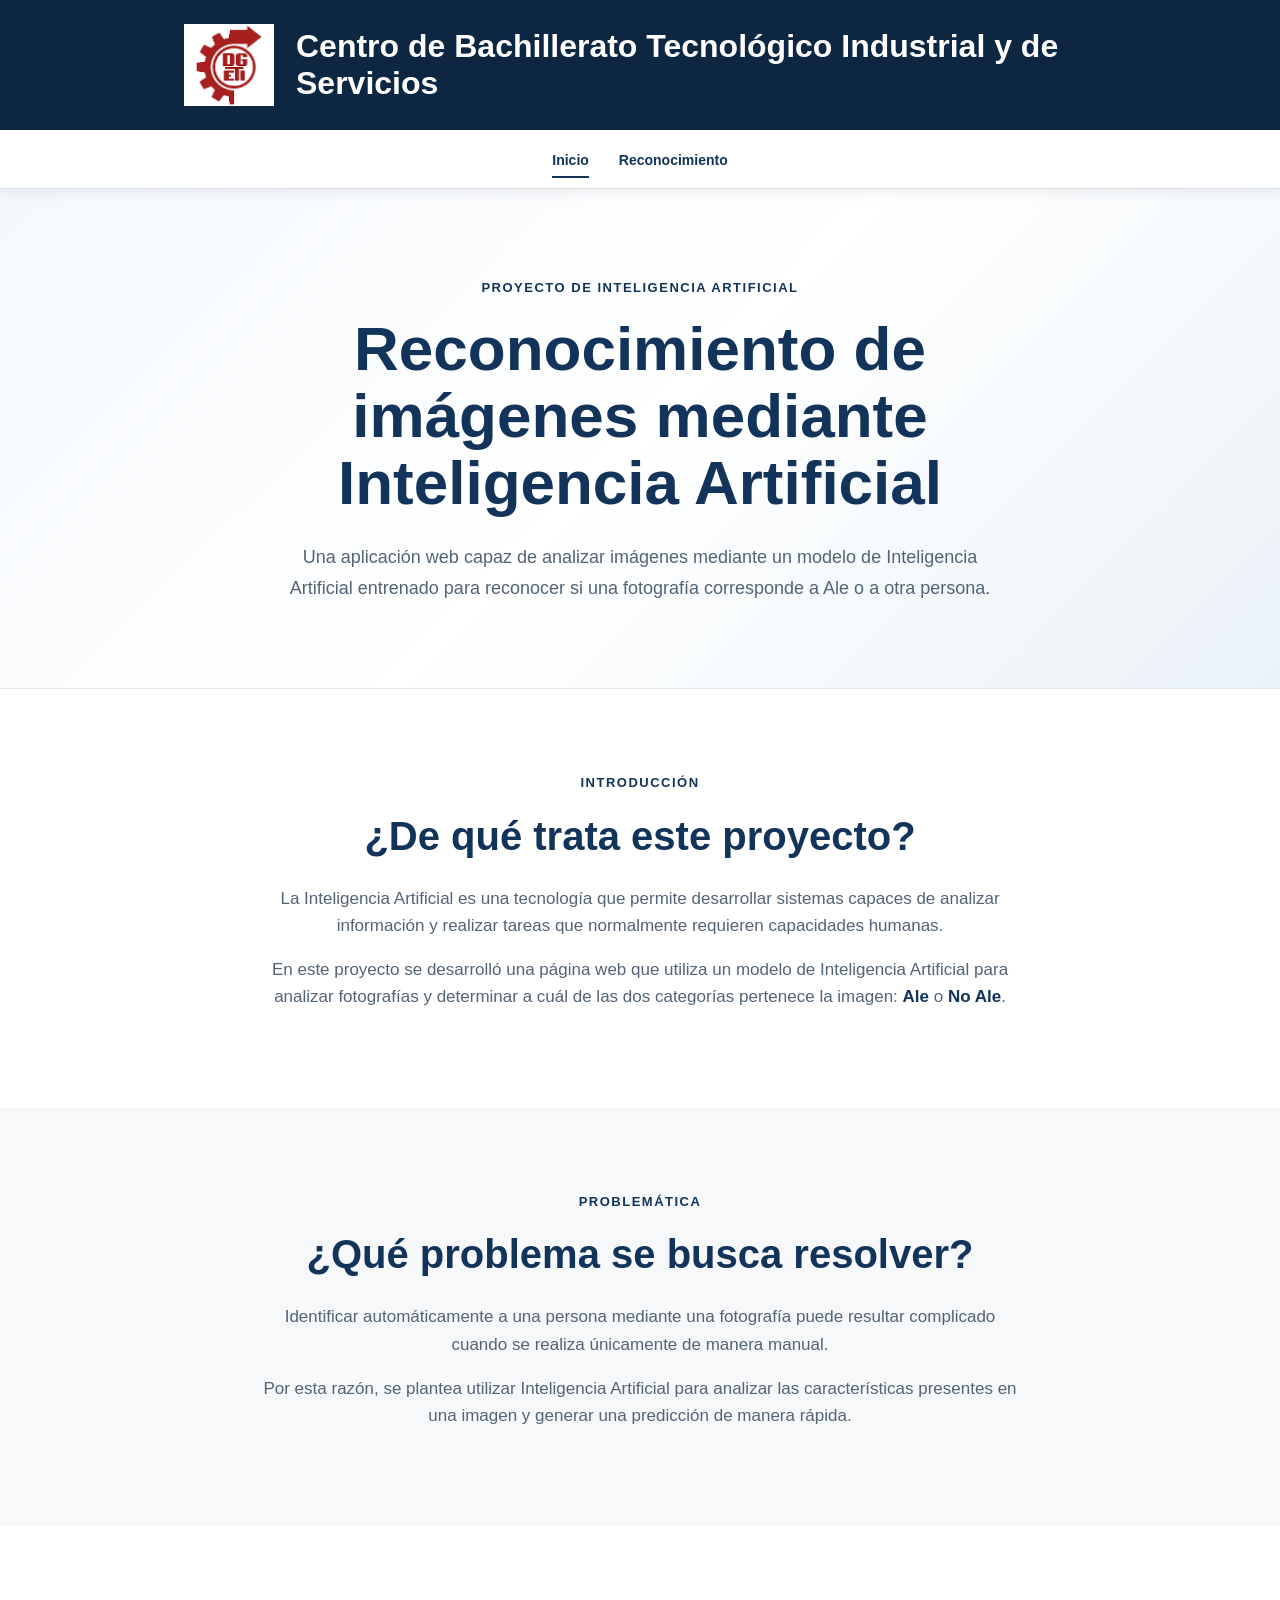
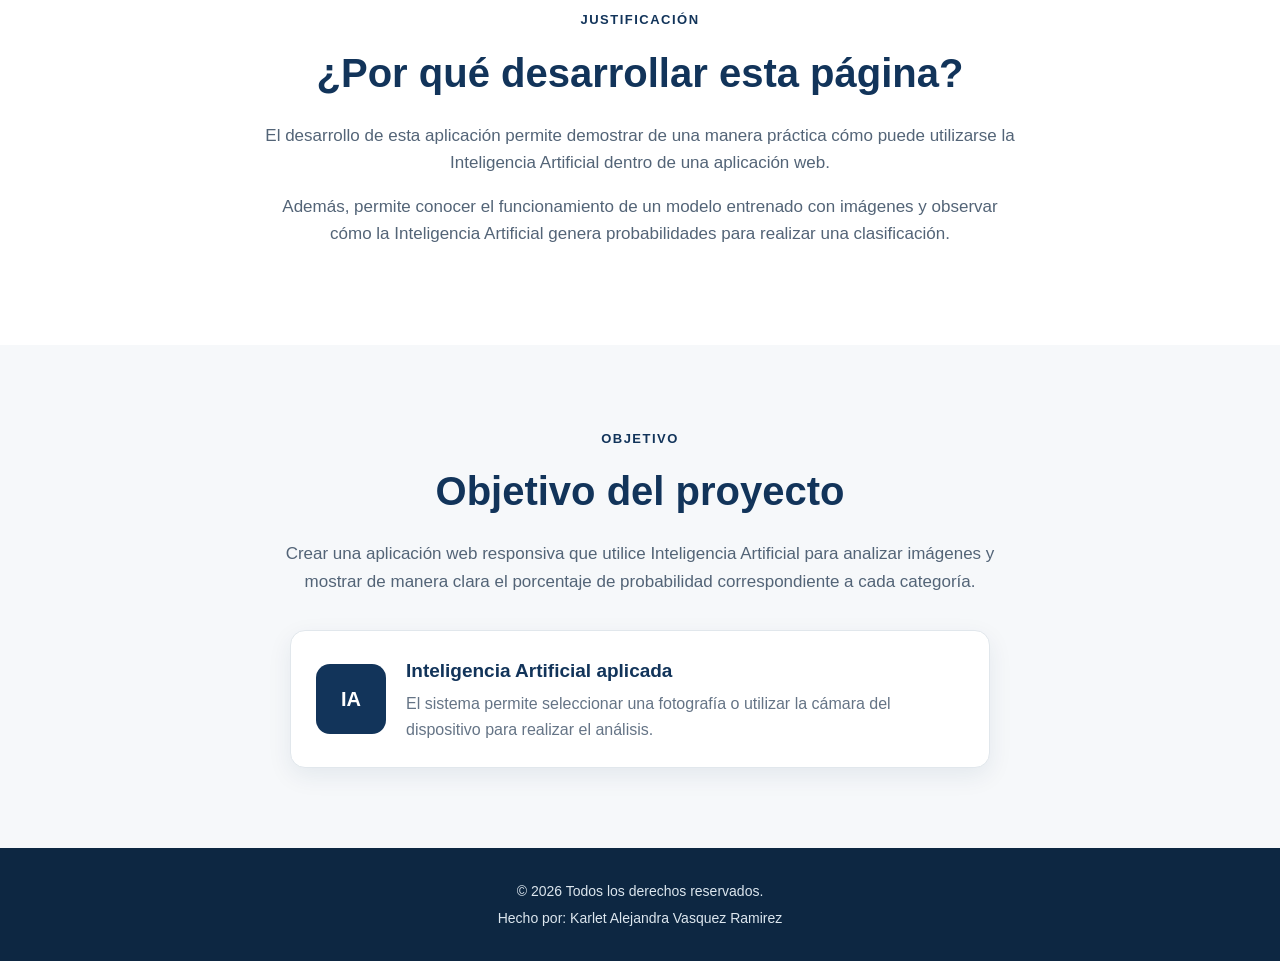
<file: index.html>
<!DOCTYPE html>
<html lang="es">

<head>

    <meta charset="UTF-8">

    <meta
        name="viewport"
        content="width=device-width, initial-scale=1.0"
    >

    <meta
        name="theme-color"
        content="#0d2742"
    >

    <meta
        name="description"
        content="Página educativa sobre reconocimiento de imágenes mediante Inteligencia Artificial."
    >

    <link
        rel="manifest"
        href="manifest.json"
    >

    <link
        rel="stylesheet"
        href="estilos.css"
    >

    <title>
        Inicio | PWA Ale
    </title>

</head>


<body>


    <!-- =================================
         ENCABEZADO
    ================================== -->

    <header class="encabezado">

        <div class="identidad">

            <img
                src="logo.png"
                alt="Logo CBTis"
                class="logo"
            >

            <div class="titulo-institucion">

                Centro de Bachillerato
                Tecnológico Industrial y de Servicios

            </div>

        </div>

    </header>



    <!-- =================================
         BARRA DE NAVEGACIÓN
    ================================== -->

    <nav class="barra-navegacion">

        <div class="navegacion">

            <a
                href="index.html"
                class="activo"
            >
                Inicio
            </a>


            <a href="reconocimiento.html">
                Reconocimiento
            </a>

        </div>

    </nav>



    <!-- =================================
         CONTENIDO PRINCIPAL
    ================================== -->

    <main>


        <!-- =================================
             INICIO
        ================================== -->

        <section
            id="inicio"
            class="inicio-hero"
        >

            <div class="hero-contenido">

                <span class="etiqueta">
                    PROYECTO DE INTELIGENCIA ARTIFICIAL
                </span>


                <h1>
                    Reconocimiento de imágenes
                    mediante Inteligencia Artificial
                </h1>


                <p class="hero-descripcion">

                    Una aplicación web capaz de analizar imágenes
                    mediante un modelo de Inteligencia Artificial
                    entrenado para reconocer si una fotografía
                    corresponde a Ale o a otra persona.

                </p>

            </div>

        </section>



        <!-- =================================
             INTRODUCCIÓN
        ================================== -->

        <section
            id="introduccion"
            class="seccion-inicio"
        >

            <div class="contenedor-inicio">

                <span class="etiqueta">
                    INTRODUCCIÓN
                </span>


                <h2>
                    ¿De qué trata este proyecto?
                </h2>


                <p>

                    La Inteligencia Artificial es una tecnología
                    que permite desarrollar sistemas capaces de
                    analizar información y realizar tareas que
                    normalmente requieren capacidades humanas.

                </p>


                <p>

                    En este proyecto se desarrolló una página web
                    que utiliza un modelo de Inteligencia Artificial
                    para analizar fotografías y determinar a cuál
                    de las dos categorías pertenece la imagen:
                    <strong>Ale</strong> o <strong>No Ale</strong>.

                </p>

            </div>

        </section>



        <!-- =================================
             PROBLEMÁTICA
        ================================== -->

        <section
            id="problematica"
            class="seccion-inicio seccion-gris"
        >

            <div class="contenedor-inicio">

                <span class="etiqueta">
                    PROBLEMÁTICA
                </span>


                <h2>
                    ¿Qué problema se busca resolver?
                </h2>


                <p>

                    Identificar automáticamente a una persona
                    mediante una fotografía puede resultar
                    complicado cuando se realiza únicamente
                    de manera manual.

                </p>


                <p>

                    Por esta razón, se plantea utilizar
                    Inteligencia Artificial para analizar las
                    características presentes en una imagen y
                    generar una predicción de manera rápida.

                </p>

            </div>

        </section>



        <!-- =================================
             JUSTIFICACIÓN
        ================================== -->

        <section
            id="justificacion"
            class="seccion-inicio"
        >

            <div class="contenedor-inicio">

                <span class="etiqueta">
                    JUSTIFICACIÓN
                </span>


                <h2>
                    ¿Por qué desarrollar esta página?
                </h2>


                <p>

                    El desarrollo de esta aplicación permite
                    demostrar de una manera práctica cómo puede
                    utilizarse la Inteligencia Artificial dentro
                    de una aplicación web.

                </p>


                <p>

                    Además, permite conocer el funcionamiento
                    de un modelo entrenado con imágenes y
                    observar cómo la Inteligencia Artificial
                    genera probabilidades para realizar una
                    clasificación.

                </p>

            </div>

        </section>



        <!-- =================================
             OBJETIVO
        ================================== -->

        <section
            id="objetivo"
            class="seccion-inicio seccion-gris"
        >

            <div class="contenedor-inicio">

                <span class="etiqueta">
                    OBJETIVO
                </span>


                <h2>
                    Objetivo del proyecto
                </h2>


                <p>

                    Crear una aplicación web responsiva que
                    utilice Inteligencia Artificial para
                    analizar imágenes y mostrar de manera clara
                    el porcentaje de probabilidad correspondiente
                    a cada categoría.

                </p>


                <div class="tarjeta-objetivo">

                    <div class="objetivo-icono">
                        IA
                    </div>


                    <div>

                        <h3>
                            Inteligencia Artificial aplicada
                        </h3>


                        <p>

                            El sistema permite seleccionar una
                            fotografía o utilizar la cámara del
                            dispositivo para realizar el análisis.

                        </p>

                    </div>

                </div>

            </div>

        </section>


    </main>



    <!-- =================================
         PIE DE PÁGINA
    ================================== -->

    <footer class="pie">

        <p>
            © 2026 Todos los derechos reservados.
        </p>


        <p>
            Hecho por: Karlet Alejandra Vasquez Ramirez
        </p>

    </footer>

<script>
  if ("serviceWorker" in navigator) {
    window.addEventListener("load", () => {
      navigator.serviceWorker.register("./sw.js")
        .then(() => console.log("Service Worker registrado"))
        .catch(error => console.error("Error:", error));
    });
  }
</script>

</body>

</html>
</file>
<file: estilos.css>
/* =========================================
   CONFIGURACIÓN GENERAL
========================================= */

* {
    margin: 0;
    padding: 0;
    box-sizing: border-box;
}


html {
    scroll-behavior: smooth;

    scroll-padding-top: 150px;
}


body {
    font-family: Arial, Helvetica, sans-serif;

    color: #12345a;

    background: #ffffff;

    line-height: 1.6;
}


/* =========================================
   ENCABEZADO
========================================= */

.encabezado {
    width: 100%;

    background: #0d2742;

    padding: 20px 7%;

    display: flex;

    align-items: center;

    justify-content: center;

    min-height: 120px;
}


.identidad {
    width: 100%;

    display: flex;

    align-items: center;

    justify-content: center;

    gap: 22px;
}


.logo {
    width: 90px;

    height: 90px;

    object-fit: contain;

    flex-shrink: 0;
}


.titulo-institucion {
    color: #ffffff;

    font-size: clamp(20px, 2.5vw, 32px);

    font-weight: bold;

    line-height: 1.15;

    max-width: 800px;
}


/* =========================================
   BARRA DE NAVEGACIÓN
========================================= */

.barra-navegacion {
    width: 100%;

    background: #ffffff;

    border-bottom: 1px solid #d8dfe5;

    box-shadow: 0 3px 12px rgba(13, 39, 66, 0.08);

    position: sticky;

    top: 0;

    z-index: 1000;
}


.navegacion {
    width: 100%;

    max-width: 1200px;

    min-height: 58px;

    margin: 0 auto;

    padding: 0 20px;

    display: flex;

    align-items: center;

    justify-content: center;

    gap: 30px;

    flex-wrap: wrap;
}


.navegacion a {
    position: relative;

    text-decoration: none;

    color: #12345a;

    font-size: 14px;

    font-weight: bold;

    padding: 17px 0 14px;

    white-space: nowrap;

    transition: color 0.25s ease;
}


.navegacion a::after {
    content: "";

    position: absolute;

    left: 0;

    bottom: 8px;

    width: 0;

    height: 2px;

    background: #12345a;

    transition: width 0.25s ease;
}


.navegacion a:hover {
    color: #0d2742;
}


.navegacion a:hover::after {
    width: 100%;
}


.navegacion a.activo::after {
    width: 100%;
}


/* =========================================
   INICIO
========================================= */

.inicio-hero {
    min-height: 500px;

    display: flex;

    align-items: center;

    justify-content: center;

    text-align: center;

    padding: 80px 20px;

    background:
        linear-gradient(
            135deg,
            #f4f8fc 0%,
            #ffffff 50%,
            #eaf2f8 100%
        );

    border-bottom: 1px solid #e2e8ee;
}


.hero-contenido {
    width: 100%;

    max-width: 900px;

    margin: 0 auto;
}


.etiqueta {
    display: inline-block;

    color: #12345a;

    font-size: 13px;

    font-weight: bold;

    letter-spacing: 1.5px;

    margin-bottom: 18px;
}


.hero-contenido h1 {
    font-size: clamp(35px, 6vw, 62px);

    line-height: 1.08;

    color: #12345a;

    max-width: 850px;

    margin: 0 auto 25px;
}


.hero-descripcion {
    max-width: 720px;

    margin: 0 auto;

    font-size: 18px;

    color: #526477;

    line-height: 1.7;
}


/* =========================================
   SECCIONES
========================================= */

.seccion-inicio {
    width: 100%;

    padding: 80px 20px;

    scroll-margin-top: 80px;
}


.seccion-gris {
    background: #f6f8fa;
}


.contenedor-inicio {
    width: 100%;

    max-width: 850px;

    margin: 0 auto;

    text-align: center;
}


.contenedor-inicio h2 {
    font-size: clamp(28px, 4vw, 40px);

    line-height: 1.2;

    color: #12345a;

    margin-bottom: 25px;
}


.contenedor-inicio > p {
    color: #536477;

    font-size: 17px;

    margin: 0 auto 17px;

    max-width: 760px;
}


.contenedor-inicio strong {
    color: #12345a;
}


/* =========================================
   TARJETA OBJETIVO
========================================= */

.tarjeta-objetivo {
    max-width: 700px;

    margin: 35px auto 0;

    padding: 25px;

    background: #ffffff;

    border: 1px solid #e1e7ec;

    border-radius: 15px;

    box-shadow: 0 8px 25px rgba(18, 52, 90, 0.08);

    display: flex;

    align-items: center;

    gap: 20px;

    text-align: left;
}


.objetivo-icono {
    width: 70px;

    height: 70px;

    flex-shrink: 0;

    display: flex;

    align-items: center;

    justify-content: center;

    border-radius: 14px;

    background: #12345a;

    color: #ffffff;

    font-size: 20px;

    font-weight: bold;
}


.tarjeta-objetivo h3 {
    color: #12345a;

    margin-bottom: 5px;

    font-size: 19px;
}


.tarjeta-objetivo p {
    color: #657486;

    margin: 0;
}


/* =========================================
   PIE DE PÁGINA
========================================= */

.pie {
    width: 100%;

    background: #0d2742;

    color: #dce6ee;

    text-align: center;

    padding: 28px 20px;

    font-size: 14px;
}


.pie p {
    margin: 4px 0;
}


/* =========================================
   ESTILOS DE LA PÁGINA DE RECONOCIMIENTO
========================================= */

.reconocimiento {
    min-height: calc(100vh - 180px);

    padding: 70px 20px;

    background:
        linear-gradient(
            135deg,
            #f4f8fc,
            #ffffff
        );
}


.contenedor {
    width: 100%;

    max-width: 1000px;

    margin: 0 auto;
}


.encabezado-reconocimiento {
    text-align: center;

    margin-bottom: 35px;
}


.encabezado-reconocimiento h1 {
    font-size: clamp(32px, 5vw, 50px);

    line-height: 1.15;

    margin-bottom: 15px;
}


.descripcion {
    max-width: 700px;

    margin: 0 auto;

    color: #5c6c7c;

    font-size: 17px;
}


.tarjeta-reconocimiento {
    background: #ffffff;

    border-radius: 18px;

    padding: 35px;

    box-shadow: 0 12px 35px rgba(18, 52, 90, 0.10);

    border: 1px solid #e4e9ee;
}


/* =========================================
   OPCIONES DE RECONOCIMIENTO
========================================= */

.botones-opciones {
    display: flex;

    justify-content: center;

    gap: 15px;

    flex-wrap: wrap;

    margin-bottom: 25px;
}


.boton-opcion {
    display: inline-flex;

    align-items: center;

    justify-content: center;

    gap: 9px;

    padding: 13px 20px;

    border-radius: 9px;

    border: 1px solid #d6dee6;

    background: #ffffff;

    color: #12345a;

    font-weight: bold;

    cursor: pointer;

    transition: 0.25s ease;
}


.boton-opcion:hover {
    background: #f1f5f8;

    transform: translateY(-1px);
}


.icono-boton {
    font-size: 18px;
}


#imagenInput {
    display: none;
}


/* =========================================
   CÁMARA
========================================= */

.area-camara {
    margin: 25px auto;

    max-width: 650px;

    text-align: center;
}


.camara-contenedor {
    background: #101820;

    border-radius: 15px;

    overflow: hidden;

    margin-bottom: 15px;
}


#video {
    width: 100%;

    max-height: 500px;

    display: block;

    object-fit: cover;
}


.botones-camara {
    display: flex;

    justify-content: center;

    gap: 12px;

    flex-wrap: wrap;
}


/* =========================================
   BOTÓN SECUNDARIO
========================================= */

.boton-secundario {
    display: inline-flex;

    align-items: center;

    justify-content: center;

    padding: 12px 20px;

    border-radius: 9px;

    border: 1px solid #ccd6df;

    background: #ffffff;

    color: #12345a;

    font-weight: bold;

    cursor: pointer;

    text-decoration: none;

    transition: 0.25s ease;
}


.boton-secundario:hover {
    background: #f2f5f7;
}


/* =========================================
   VISTA PREVIA
========================================= */

.vista-previa {
    display: flex;

    justify-content: center;

    margin: 25px auto;
}


.marco-imagen {
    width: 100%;

    max-width: 600px;

    background: #f4f7f9;

    border: 1px solid #dfe5ea;

    border-radius: 15px;

    overflow: hidden;
}


#imagenVista {
    width: 100%;

    max-height: 500px;

    display: block;

    object-fit: contain;
}


#canvas {
    display: none;
}


/* =========================================
   ESTADO
========================================= */

.estado {
    text-align: center;

    color: #5d6d7d;

    font-weight: bold;

    margin: 20px 0;
}


.cargando {
    display: inline-block;

    width: 16px;

    height: 16px;

    border: 2px solid #d5dce3;

    border-top-color: #12345a;

    border-radius: 50%;

    vertical-align: middle;

    margin-right: 8px;

    animation: girar 0.8s linear infinite;
}


@keyframes girar {

    from {
        transform: rotate(0deg);
    }

    to {
        transform: rotate(360deg);
    }

}


/* =========================================
   RESULTADO
========================================= */

.resultado {
    max-width: 700px;

    margin: 35px auto 0;

    padding: 30px;

    border-radius: 16px;

    background: #f8fafc;

    border: 1px solid #e0e7ed;
}


.resultado-cabecera {
    text-align: center;

    margin-bottom: 30px;
}


.resultado-etiqueta {
    font-size: 12px;

    letter-spacing: 1.2px;

    font-weight: bold;

    color: #56718b;
}


.resultado h2 {
    color: #12345a;

    margin: 5px 0 8px;

    font-size: 27px;
}


.resultado-cabecera p {
    color: #69798a;
}


/* =========================================
   PROBABILIDADES
========================================= */

.probabilidad {
    margin-bottom: 23px;
}


.probabilidad-info {
    display: flex;

    align-items: center;

    justify-content: space-between;

    margin-bottom: 8px;
}


.nombre-clase {
    display: flex;

    align-items: center;

    gap: 9px;

    color: #12345a;
}


.punto {
    width: 10px;

    height: 10px;

    border-radius: 50%;

    display: inline-block;
}


.punto-ale {
    background: #12345a;
}


.punto-no-ale {
    background: #78909c;
}


.porcentaje {
    color: #12345a;

    font-size: 17px;
}


.barra-probabilidad {
    width: 100%;

    height: 11px;

    border-radius: 20px;

    overflow: hidden;

    background: #e2e8ed;
}


.barra {
    height: 100%;

    width: 0%;

    border-radius: 20px;

    transition: width 1s ease;
}


.barra-ale {
    background: #12345a;
}


.barra-no-ale {
    background: #78909c;
}


/* =========================================
   CONCLUSIÓN
========================================= */

.conclusion {
    margin-top: 30px;

    padding: 18px;

    display: flex;

    align-items: center;

    gap: 15px;

    border-radius: 12px;

    background: #eaf3ed;

    border: 1px solid #cfe1d4;
}


.icono-conclusion {
    width: 42px;

    height: 42px;

    border-radius: 50%;

    background: #2e6b43;

    color: #ffffff;

    display: flex;

    align-items: center;

    justify-content: center;

    font-weight: bold;

    flex-shrink: 0;
}


.texto-conclusion span {
    font-size: 11px;

    letter-spacing: 1px;

    color: #5b7462;

    font-weight: bold;
}


.texto-conclusion h3 {
    color: #28583a;

    font-size: 17px;

    margin-top: 2px;
}


.conclusion-no {
    background: #f3f0eb;

    border-color: #ded6c9;
}


.conclusion-no .icono-conclusion {
    background: #6d6254;
}


.conclusion-no .texto-conclusion span {
    color: #756b5d;
}


.conclusion-no .texto-conclusion h3 {
    color: #5d5347;
}


/* =========================================
   BOTÓN LIMPIAR
========================================= */

.boton-limpiar {
    display: flex;

    margin: 30px auto 0;
}


/* =========================================
   ELEMENTO OCULTO
========================================= */

.oculto {
    display: none !important;
}


/* =========================================
   RESPONSIVE
========================================= */

@media (max-width: 900px) {

    .identidad {
        flex-direction: column;

        text-align: center;
    }


    .titulo-institucion {
        text-align: center;
    }


    .navegacion {
        gap: 20px;
    }

}


@media (max-width: 650px) {

    .encabezado {
        padding: 18px 15px;

        min-height: 135px;
    }


    .logo {
        width: 75px;

        height: 75px;
    }


    .titulo-institucion {
        font-size: 18px;
    }


    .navegacion {
        gap: 5px 18px;

        padding: 0 15px;
    }


    .navegacion a {
        font-size: 13px;

        padding: 14px 0 11px;
    }


    .inicio-hero {
        min-height: 470px;

        padding: 55px 18px;
    }


    .hero-contenido h1 {
        font-size: 36px;
    }


    .hero-descripcion {
        font-size: 16px;
    }


    .seccion-inicio {
        padding: 55px 18px;
    }


    .contenedor-inicio h2 {
        font-size: 29px;
    }


    .contenedor-inicio > p {
        font-size: 16px;
    }


    .tarjeta-objetivo {
        flex-direction: column;

        text-align: center;

        padding: 22px;
    }


    .tarjeta-reconocimiento {
        padding: 20px;
    }


    .botones-opciones {
        flex-direction: column;
    }


    .boton-opcion {
        width: 100%;
    }


    .resultado {
        padding: 22px 17px;
    }


    .conclusion {
        align-items: flex-start;
    }


    .pie {
        padding: 22px 15px;
    }

}
</file>
